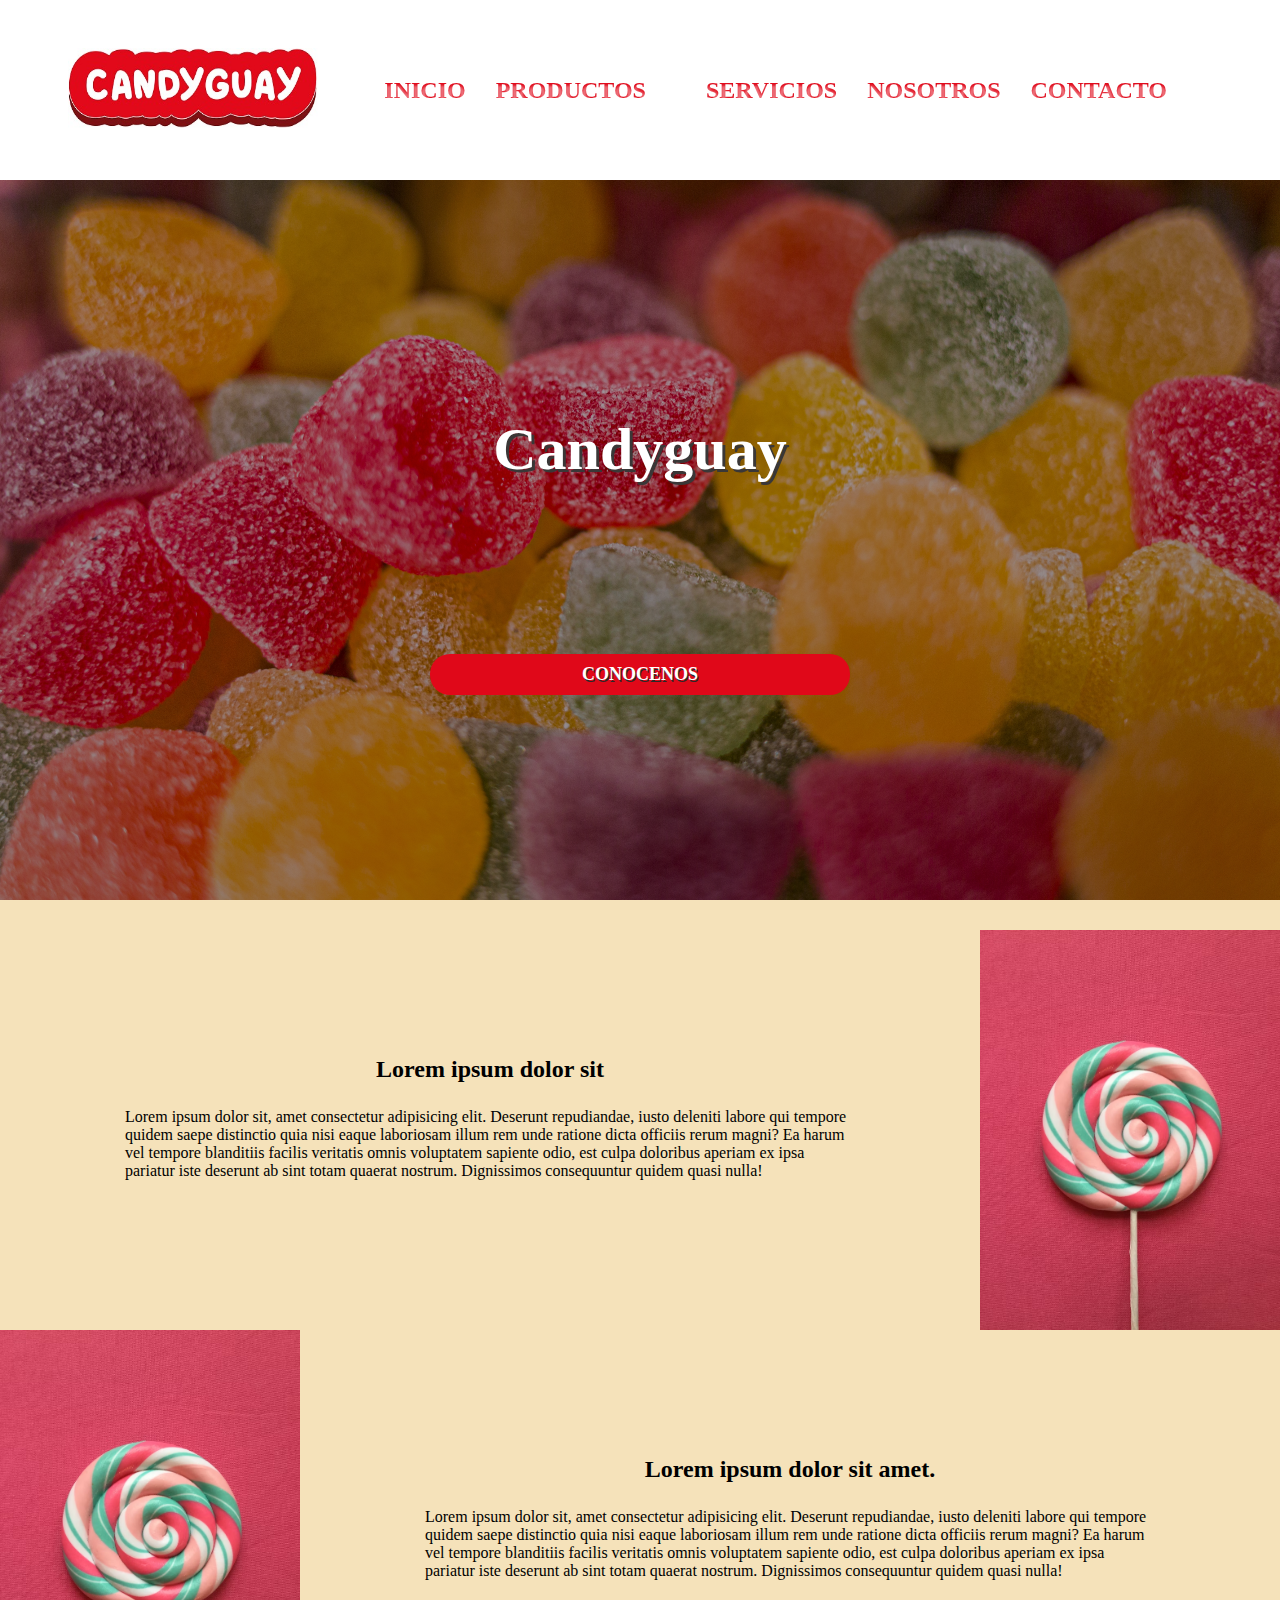
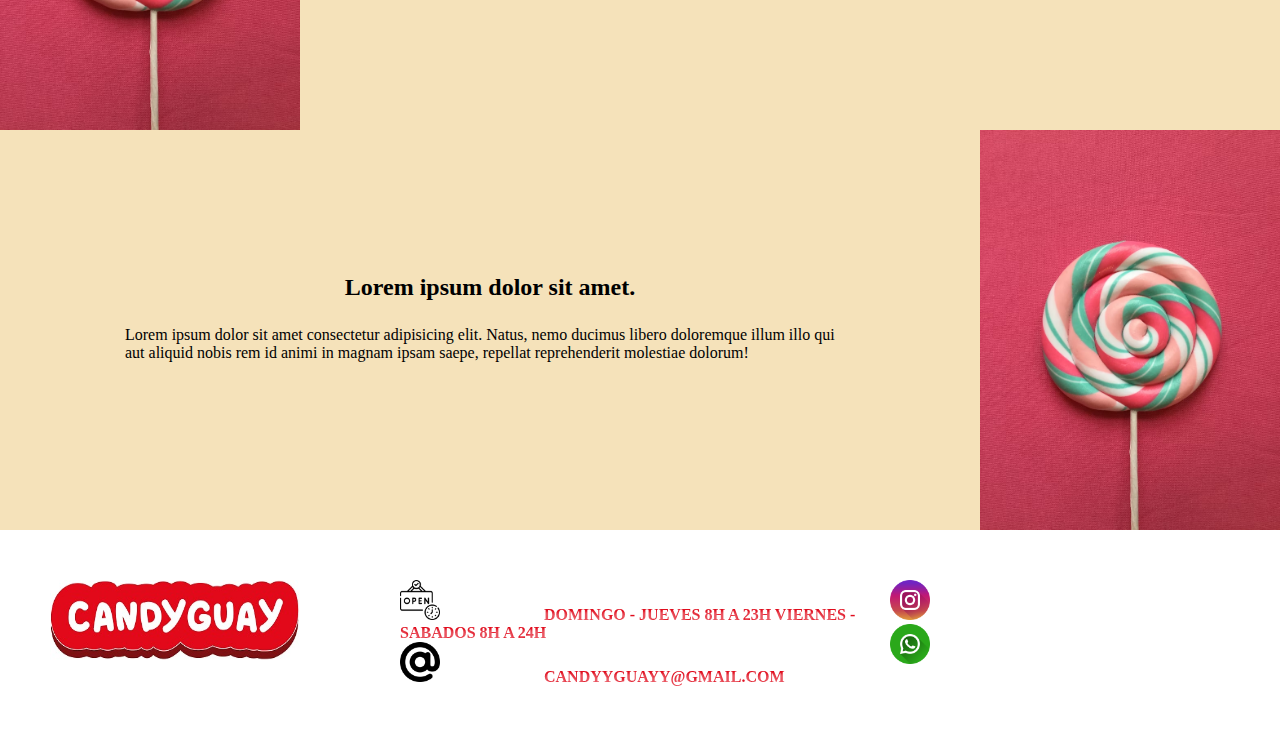
<file: index.html>
<!DOCTYPE html>
<html lang="en">
  <head>
    <meta charset="UTF-8" />
    <meta http-equiv="X-UA-Compatible" content="IE=edge" />
    <meta name="viewport" content="width=device-width, initial-scale=1.0" />
    <title>Candyguay</title>
    <link rel="stylesheet" href="estilos/styles.css" />
  </head>
  <body>
    <header class="main__header">
      <a href="index.html"><img src="images/logo-candy.jpeg" alt="logo" /></a>
      <nav>
        <ul>
          <li><a href="./index.html"> Inicio</li></a>
          <li><a href="./pages/productos.html"> Productos</li>
          <li><a href="./pages/servicios.html">Servicios</li></a>
          <li><a href="./pages/nosotros.html">Nosotros</li></a>
          <li><a href="./pages/contacto.html">Contacto</li></a> 
        </ul>
      </nav>
    </header>
    <main>
      <section class="principal">
        <h1>Candyguay</h1>
        <a href="pages/nosotros.html">Conocenos</a>
      </section>
        <article>
          <section class="section__one">
              <div>
                  <img src="images/paleta.png" alt="golosina">
                  <div class="titulo__parrafo">
                      <h2>Lorem ipsum dolor sit</h2>
                      <p>Lorem ipsum dolor sit, amet consectetur adipisicing elit. Deserunt repudiandae, iusto
                          deleniti
                          labore qui tempore quidem saepe distinctio quia nisi eaque laboriosam illum rem unde ratione
                          dicta officiis rerum magni?
                          Ea harum vel tempore blanditiis facilis veritatis omnis voluptatem sapiente odio, est culpa
                          doloribus aperiam ex ipsa pariatur iste deserunt ab sint totam quaerat nostrum. Dignissimos
                          consequuntur quidem quasi nulla! </p>
                  </div>
              </div>
          </section>
          <section class="section__two">
              <div>
                  <img src="images/paleta.png" alt="golosina">
                  <div class="titulo__parrafo">
                      <h2>Lorem ipsum dolor sit amet.</h2>
                      <p>Lorem ipsum dolor sit, amet consectetur adipisicing elit. Deserunt repudiandae, iusto
                          deleniti
                          labore qui tempore quidem saepe distinctio quia nisi eaque laboriosam illum rem unde ratione
                          dicta officiis rerum magni?
                          Ea harum vel tempore blanditiis facilis veritatis omnis voluptatem sapiente odio, est culpa
                          doloribus aperiam ex ipsa pariatur iste deserunt ab sint totam quaerat nostrum. Dignissimos
                          consequuntur quidem quasi nulla!</p>
                  </div>
              </div>
          </section>
          <section class="section__three">
              <div>
                  <img src="images/paleta.png" alt="golosina">
                  <div class="titulo__parrafo">
                      <h2>Lorem ipsum dolor sit amet.</h2>
                      <p>Lorem ipsum dolor sit amet consectetur adipisicing elit. Natus, nemo ducimus libero
                          doloremque
                          illum illo qui aut aliquid nobis rem id animi in magnam ipsam saepe, repellat reprehenderit
                          molestiae dolorum!</p>
                  </div>
              </div>
          </section>
        </article>
      </main>
      <footer class="footer">
        <a href="index.html"><img src="./images/logo-candy.jpeg" alt="logo"></a>
        <ul>
            <li><img src="./images/horario-de-apertura.png" alt="horario"> Domingo - jueves 8h a 23h Viernes -
                Sabados
                8h a 24h</li>
            <li><img src="./images/email.png" alt="email"> candyyguayy@gmail.com</li>
        </ul>
        <div>
            <ul>
                <li><a href="https://www.instagram.com/candyguay_/" target="_blank"><img
                            src="../images/instagram.png" alt="instagram"></a></li>
                <li><a href=https://wa.link/ss8q32 target="_blank"><img src="./images/whatsapp.png"
                            alt="whatsapp"></a>
                </li>
            </ul>
        </div>
    </footer>
  </body>
</html>
</file>
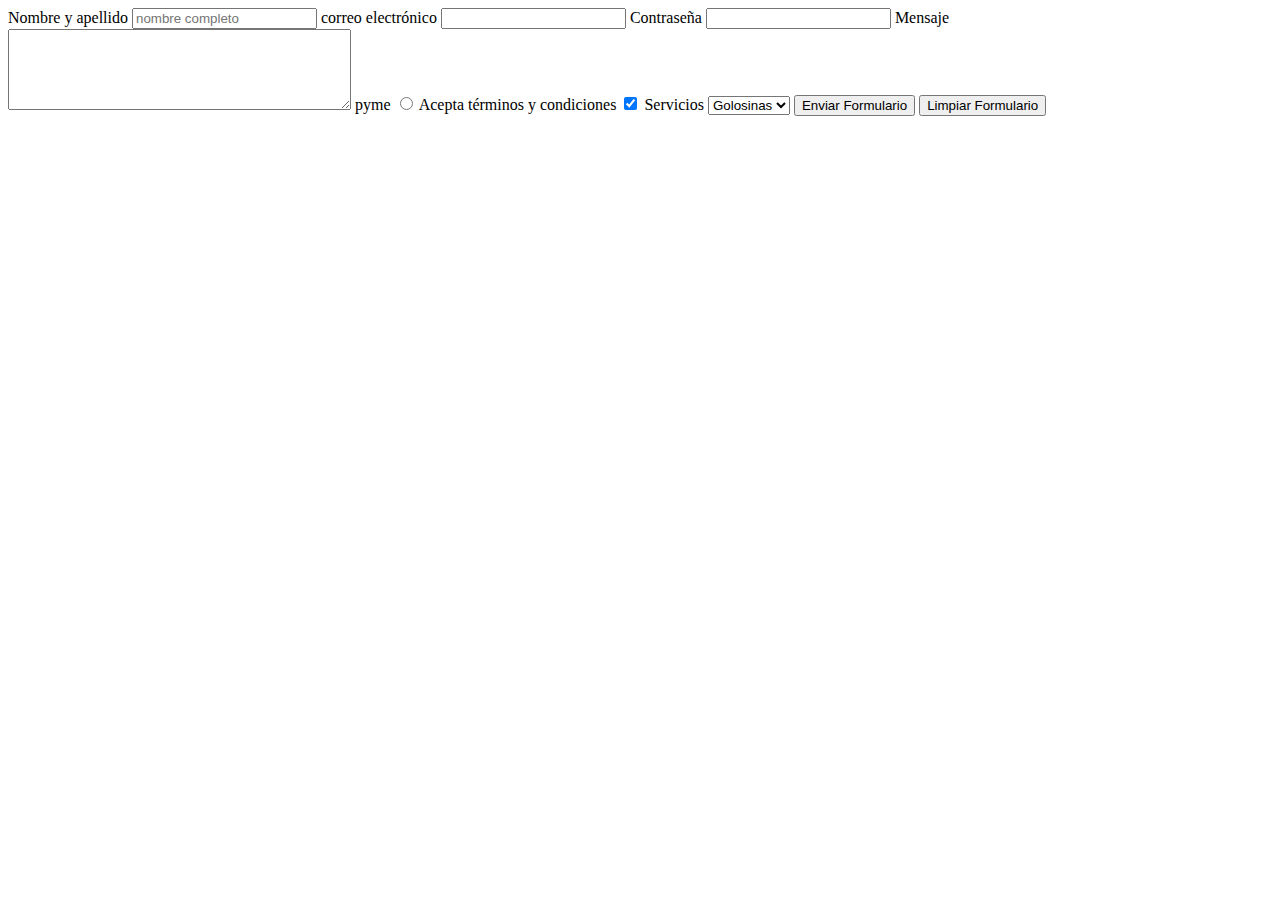
<file: pages/contacto.html>
<!DOCTYPE html>
<html lang="en">
  <head>
    <meta charset="UTF-8" />
    <meta http-equiv="X-UA-Compatible" content="IE=edge" />
    <meta name="viewport" content="width=device-width, initial-scale=1.0" />
    <title>Document</title>
  </head>
  <body>
    <form action="">
      <label for="name">Nombre y apellido</label>
      <input type="text" name="name" placeholder="nombre completo" />
      <label for="email">correo electrónico</label>
      <input type="email" name="email" />
      <label for="password">Contraseña</label>
      <input type="password" name="password" />
      <label for="message">Mensaje</label>
      <textarea name="message" cols="40" rows="5"></textarea>
      <label for="bussines">pyme</label>
      <input type="radio" name="bussines" value="Empresa Grande" />
      <label for="accept">Acepta términos y condiciones</label>
      <input type="checkbox" name="accept" value="Si" checked />
      <label for="services">Servicios</label>
      <select name="services" id="">
        <option value="golosinas">Golosinas</option>
        <option value="librería">Librería</option>
        <option value="cotillón">Cotillón</option>
      </select>
      <input type="submit" value="Enviar Formulario" />
      <input type="reset" value="Limpiar Formulario" />
    </form>
  </body>
</html>
</file>
<file: estilos/styles.css>
* {
  margin: 0;
  padding: 0;
}
@import url("https://fonts.googleapis.com/css2?family=Dekko&family=Patrick+Hand+SC&display=swap");


body {
  font-family: "Dekko", cursive;
  width: auto;
}



.main__header {
  background-color: rgb(255, 255, 255);
  display: flex;
  justify-content: space-between;
  align-items: center;
  padding: 3rem;
}
.main__header img {
  width: 250px;
  height: 80px;
  margin-left: 20px;
}
.main__header nav ul {
  text-decoration: none;
  display: flex;
  list-style: none;
  margin-right: 50px;
}
.main__header nav ul li a {
  text-decoration: none;
  margin: 15px;
  font-size: x-large;
  font-weight: bolder;
  text-transform: uppercase;
  color: #e00819;
  color: transparent;
  background: #e00819;
  -webkit-background-clip: text;
  -moz-background-clip: text;
  background-clip: text;
  text-shadow: 0px 3px 3px rgba(255, 255, 255, 0.5);
  cursor: pointer;
}



/** fin header **/


main {
  background-color: #f5e2ba;
}
.principal {
  color: #ffffff;
  background: #f7c1c1;
  text-shadow: 3px 3px 0px #3a3737;
  display: flex;
  flex-direction: column;
  justify-content: center;
  align-items: center;
  width: 100%;
  height: calc(100vh - 150px);
  background: linear-gradient(rgba(0, 0, 0, 0.342), rgba(0, 0, 0, 0.425)),
    url(../images/pexels-daniel-blaj-6007945.jpg);
  background-position: center;
  background-repeat: no-repeat;
  background-size: cover;
  background-attachment: fixed;
}
.principal h1 {
  font-size: 60px;
  font-weight: bold;
}
.principal p {
  font-size: 25px;
  text-align: center;
}
.principal a {
  background-color: #e00819;
  font-size: 15px;
  padding: 10px;
  margin-top: 170px;
  font-size: large;
  font-weight: bolder;
  text-transform: uppercase;
  color: rgb(255, 255, 255);
  text-decoration: none;
  border-radius: 20px;
  width: 400px;
  text-align: center;
  text-shadow: 1px 2px 0px #292929;
}
.principal a:hover {
  background-color: white;
  color: #e00819;
}
article section img {
  width: 300px;
  height: 400px;
}
.section__one div {
  display: flex;
  align-items: center;
  flex-direction: row-reverse;
}
.titulo__parrafo p {
  margin: 25px;
}
.section__one .titulo__parrafo {
  margin: 100px;
  flex-direction: column;
}
.section__two div {
  display: flex;
  align-items: center;
  flex-direction: row;
}
.section__two .titulo__parrafo {
  margin: 100px;
  flex-direction: column;
}

.section__three div {
  display: flex;
  align-items: center;
  flex-direction: row-reverse;
}
.section__three .titulo__parrafo {
  margin: 100px;
  flex-direction: column;
}


/** fin main**/



.footer {
  padding: 50px;
  background-color: white;
  display: flex;
  justify-content: space-between;
  margin-right: 200px;
}
.footer ul li {
  font-size: medium;
  font-weight: bolder;
  text-transform: uppercase;
  color: rgb(0, 0, 0);
  color: transparent;
  background: #e00819;
  -webkit-background-clip: text;
  -moz-background-clip: text;
  background-clip: text;
  text-shadow: 0px 3px 3px rgba(255, 255, 255, 0.5);
}

.footer img {
  margin-right: 100px;
  width: 250px;
  height: 80px;
}

.footer ul li img {
  width: 40px;
  height: 40px;
}

/** fin footer**/
</file>
